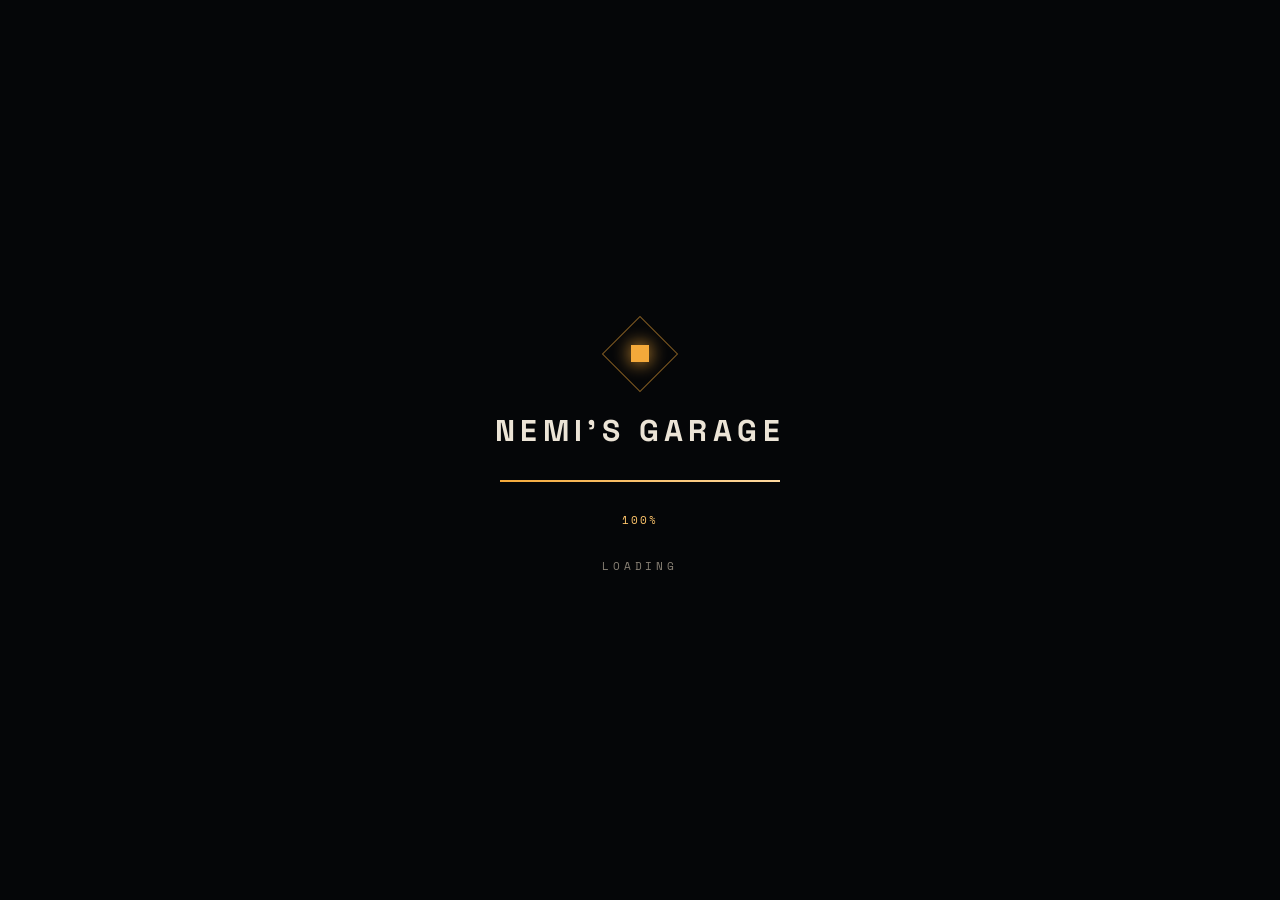
<file: index.html>
<!DOCTYPE html>
<html lang="en">
<head>
<meta charset="UTF-8" />
<meta name="viewport" content="width=device-width, initial-scale=1.0" />
<title>NEMI'S GARAGE</title>
<meta name="description" content="ARMORY HALL by Nehemiah Wilhelmus Junaidi: a cinematic portfolio where 15 projects, from RAG and causal agents to MLOps, computer vision and web apps, step out as units with their real stack and live links." />
<meta property="og:type" content="website" />
<meta property="og:title" content="ARMORY HALL · Nehemiah Wilhelmus Junaidi" />
<meta property="og:description" content="ARMORY HALL by Nehemiah Wilhelmus Junaidi: a cinematic portfolio where 15 projects, from RAG and causal agents to MLOps, computer vision and web apps, step out as units with their real stack and live links." />
<meta property="og:url" content="https://armory-rouge.vercel.app/" />
<meta property="og:image" content="https://armory-rouge.vercel.app/og.jpg" />
<meta name="twitter:card" content="summary_large_image" />
<meta name="theme-color" content="#0b0a09" />
<link rel="icon" href="favicon.svg" type="image/svg+xml" />
<link rel="preconnect" href="https://fonts.googleapis.com" />
<link rel="preconnect" href="https://fonts.gstatic.com" crossorigin />
<link rel="preconnect" href="https://api.fontshare.com" crossorigin />
<!-- Display: Neue Machina (mechanical/geometric) · Body: Space Grotesk · Mono: Space Mono -->
<link href="https://api.fontshare.com/v2/css?f[]=neue-machina@400,500,800&display=swap" rel="stylesheet" />
<link href="https://fonts.googleapis.com/css2?family=Space+Grotesk:wght@400;500;600;700&family=Space+Mono:wght@400;700&display=swap" rel="stylesheet" />
<link rel="stylesheet" href="armory.css?v=20" />
<!-- Engine is self-contained vanilla JS (manual scroll driver): no external deps. -->
</head>
<body class="is-loading">
  <h1 class="sr-only">ARMORY HALL: projects by Nehemiah Wilhelmus Junaidi</h1>

  <!-- ============ LOADER ============ -->
  <div id="loader">
    <div class="ld-mark"></div>
    <div class="ld-title">NEMI'S&nbsp;GARAGE</div>
    <div class="ld-bar"><i></i></div>
    <div class="ld-pct">000%</div>
    <div class="ld-status">SYSTEM BOOTING</div>
  </div>

  <!-- ============ TRANSITION / LOADING BEAT (Page 1 → Page 2, one-way) ============ -->
  <div class="transition" aria-hidden="true">
    <div class="tr-core">
      <div class="tr-ring"></div>
      <div class="tr-label">Deploying Units</div>
      <div class="tr-bar"><i></i></div>
    </div>
  </div>

  <!-- ============ SCROLL TRACK (drives the pinned stage) ============ -->
  <div class="scroll-track">
    <main class="stage" data-phase="1" data-screen-label="Main Hall">

      <!-- backgrounds -->
      <div class="layer layer-bg-dark"></div>
      <div class="layer layer-bg-bright"></div>
      <!-- PAGE-1 reveal: newgif JPG sequence (240 frames, dark→lit EMPTY hall) scrubbed onto canvas -->
      <canvas id="revealCanvas" class="layer"></canvas>
      <!-- PAGE-2 background: idle.mp4 loop (fades in over the held last frame after the beat) -->
      <video id="idle" class="layer" src="generated/idle.mp4" preload="auto" muted loop playsinline></video>
      <div class="layer layer-beam"></div>

      <!-- PHASE 1: particle figure -->
      <div id="userParticle">
        <div class="pf-glow"></div>
        <div class="pf-figure"></div>
        <div class="pf-particles"></div>
      </div>

      <!-- PHASE 1 hero: temporary hologram standee (placeholder until the particle
           portrait from /hover part lands); dissolves out as the hall powers on -->
      <div id="heroFigure" class="layer" aria-hidden="true">
        <img src="generated/hologram-removebg-preview.png" alt="" />
      </div>

      <!-- ARSENAL (phase 3) -->
      <div class="arsenal">
        <div class="arsenal-floor"></div>
        <!-- .robot[data-id] injected by armory.js -->
      </div>

      <!-- TITLE (layered, themed: replaces the corner logo + AI-looking HUD readout) -->
      <div class="hall-title">
        <span class="ht-main" data-text="NEMI'S GARAGE">NEMI'S GARAGE</span>
        <span class="ht-sub">Wilhelmus Industries</span>
      </div>

      <!-- POWER DOWN: return from Page 2 to the dark, un-lit hall -->
      <button class="home-btn" type="button" aria-label="Power down, return to the dark hall">
        <span class="hb-icon">⏻</span><span class="hb-label">Power Down</span>
      </button>

      <!-- COMMS: contact rail. Reveals with the lit hall, same as .home-btn.
           Without this the hall had no way to reach the person who built it. -->
      <nav class="comms" aria-label="Contact">
        <span class="comms-label">Comms</span>
        <a class="comms-link" href="mailto:nehewj@gmail.com">Email</a>
        <a class="comms-link" href="https://www.linkedin.com/in/nehemiahwj/" target="_blank" rel="noopener">LinkedIn</a>
        <a class="comms-link" href="https://github.com/ne-he" target="_blank" rel="noopener">GitHub</a>
        <a class="comms-link comms-alt" href="https://ice-nemi.vercel.app" target="_blank" rel="noopener">Iceberg ↗</a>
      </nav>

      <!-- atmosphere -->
      <div class="layer layer-scan"></div>
      <div class="layer layer-vignette"></div>
      <div class="layer layer-grain"></div>

      <!-- whole-hall dimmer: fades in only while the marquee title is hovered -->
      <div class="hall-dim" aria-hidden="true"></div>

      <!-- cinematic transition beat (scrub done → Page 2) -->
      <div class="flash" aria-hidden="true"></div>
      <div class="sys-online" aria-hidden="true"><span>SYSTEM ONLINE</span></div>

      <!-- PHASE 1 hint -->
      <div class="user-hint">
        <div class="uh-label">Scroll to Activate</div>
        <div class="uh-sub">POWER UP THE ARSENAL</div>
        <div class="uh-arrow"></div>
      </div>

      <!-- bottom unit registry -->
      <nav class="unit-nav">
        <div class="unit-nav-rail"><!-- .unit injected by armory.js --></div>
      </nav>

    </main>

    <!-- scroll progress dots -->
    <div class="progress"></div>
  </div>

  <!-- ============ DOSSIER PANEL ============ -->
  <div class="panel-scrim"></div>
  <div class="panel-host">
  <aside class="panel" aria-hidden="true">
    <div class="panel-accent"></div>
    <div class="panel-head">
      <button class="panel-back">◀ Return to Hall</button>
      <span class="panel-desig">MODEL DESIGNATION</span>
      <h2 class="panel-name">UNIT</h2>
      <div class="panel-status">● STATUS DEPLOYED</div>
    </div>
    <!-- video-demo: set project.demo to a YouTube URL: hover plays inline (muted) -->
    <div class="panel-demo">
      <div class="pd-poster"></div>
      <div class="pd-frame"></div>
      <div class="pd-cta"><span class="pd-play">▶</span><span class="pd-label">Watch Demo</span></div>
    </div>
    <div class="panel-body">
      <span class="panel-type">TYPE</span>
      <div>
        <div class="field-label">Briefing</div>
        <p class="panel-brief"></p>
      </div>
      <div>
        <div class="field-label">Loadout</div>
        <div class="chips"></div>
      </div>
      <div>
        <div class="field-label">Languages</div>
        <div class="stats"></div>
      </div>
      <div class="panel-links"></div>
    </div>
  </aside>
  </div>

  <!-- ============ RETICLE ============ -->
  <div class="reticle">
    <div class="r-ring"></div>
    <span class="r-corner tl"></span><span class="r-corner tr"></span>
    <span class="r-corner bl"></span><span class="r-corner br"></span>
  </div>

  <script src="armory.js?v=24"></script>
</body>
</html>
</file>
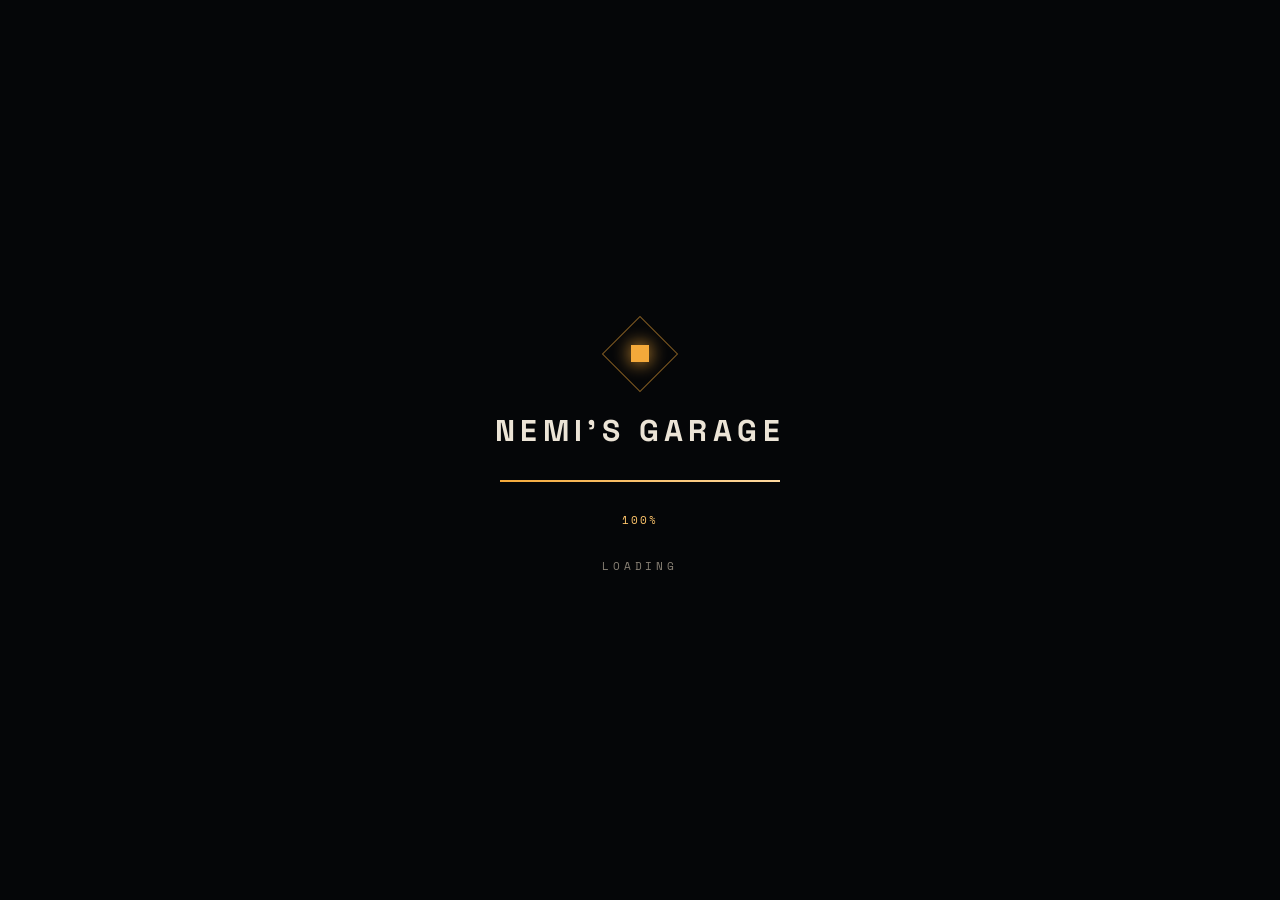
<file: Armory Hall.html>
<!DOCTYPE html>
<html lang="en">
<head>
<meta charset="UTF-8" />
<meta name="viewport" content="width=device-width, initial-scale=1.0" />
<title>NEMI'S GARAGE — Hall of Projects</title>
<link rel="preconnect" href="https://fonts.googleapis.com" />
<link rel="preconnect" href="https://fonts.gstatic.com" crossorigin />
<link rel="preconnect" href="https://api.fontshare.com" crossorigin />
<!-- Display: Neue Machina (mechanical/geometric) · Body: Space Grotesk · Mono: Space Mono -->
<link href="https://api.fontshare.com/v2/css?f[]=neue-machina@400,500,800&display=swap" rel="stylesheet" />
<link href="https://fonts.googleapis.com/css2?family=Space+Grotesk:wght@400;500;600;700&family=Space+Mono:wght@400;700&display=swap" rel="stylesheet" />
<link rel="stylesheet" href="armory.css?v=10" />
<!-- Engine is self-contained vanilla JS (manual scroll driver) — no external deps. -->
</head>
<body class="is-loading">

  <!-- ============ LOADER ============ -->
  <div id="loader">
    <div class="ld-mark"></div>
    <div class="ld-title">NEMI'S&nbsp;GARAGE</div>
    <div class="ld-bar"><i></i></div>
    <div class="ld-pct">000%</div>
    <div class="ld-status">SYSTEM BOOTING</div>
  </div>

  <!-- ============ TRANSITION / LOADING BEAT (Page 1 → Page 2, one-way) ============ -->
  <div class="transition" aria-hidden="true">
    <div class="tr-core">
      <div class="tr-ring"></div>
      <div class="tr-label">Deploying Units</div>
      <div class="tr-bar"><i></i></div>
    </div>
  </div>

  <!-- ============ SCROLL TRACK (drives the pinned stage) ============ -->
  <div class="scroll-track">
    <main class="stage" data-phase="1" data-screen-label="Main Hall">

      <!-- backgrounds -->
      <div class="layer layer-bg-dark"></div>
      <div class="layer layer-bg-bright"></div>
      <!-- PAGE-1 reveal: newgif JPG sequence (240 frames, dark→lit EMPTY hall) scrubbed onto canvas -->
      <canvas id="revealCanvas" class="layer"></canvas>
      <!-- PAGE-2 background: idle.mp4 loop (fades in over the held last frame after the beat) -->
      <video id="idle" class="layer" src="generated/idle.mp4" preload="auto" muted loop playsinline></video>
      <div class="layer layer-beam"></div>

      <!-- PHASE 1 — particle figure -->
      <div id="userParticle">
        <div class="pf-glow"></div>
        <div class="pf-figure"></div>
        <div class="pf-particles"></div>
      </div>

      <!-- PHASE 1 hero — temporary hologram standee (placeholder until the particle
           portrait from /hover part lands); dissolves out as the hall powers on -->
      <div id="heroFigure" class="layer" aria-hidden="true">
        <img src="generated/hologram-removebg-preview.png" alt="" />
      </div>

      <!-- ARSENAL (phase 3) -->
      <div class="arsenal">
        <div class="arsenal-floor"></div>
        <!-- .robot[data-id] injected by armory.js -->
      </div>

      <!-- TITLE (layered, themed — replaces the corner logo + AI-looking HUD readout) -->
      <div class="hall-title">
        <span class="ht-main" data-text="NEMI'S GARAGE">NEMI'S GARAGE</span>
        <span class="ht-sub">Wilhelmus Industries</span>
      </div>

      <!-- POWER DOWN — return from Page 2 to the dark, un-lit hall -->
      <button class="home-btn" type="button" aria-label="Power down — return to the dark hall">
        <span class="hb-icon">⏻</span><span class="hb-label">Power Down</span>
      </button>

      <!-- atmosphere -->
      <div class="layer layer-scan"></div>
      <div class="layer layer-vignette"></div>
      <div class="layer layer-grain"></div>

      <!-- whole-hall dimmer: fades in only while the marquee title is hovered -->
      <div class="hall-dim" aria-hidden="true"></div>

      <!-- cinematic transition beat (scrub done → Page 2) -->
      <div class="flash" aria-hidden="true"></div>
      <div class="sys-online" aria-hidden="true"><span>SYSTEM ONLINE</span></div>

      <!-- PHASE 1 hint -->
      <div class="user-hint">
        <div class="uh-label">Scroll to Activate</div>
        <div class="uh-sub">POWER UP THE ARSENAL</div>
        <div class="uh-arrow"></div>
      </div>

      <!-- bottom unit registry -->
      <nav class="unit-nav">
        <div class="unit-nav-rail"><!-- .unit injected by armory.js --></div>
      </nav>

    </main>

    <!-- scroll progress dots -->
    <div class="progress"></div>
  </div>

  <!-- ============ DOSSIER PANEL ============ -->
  <div class="panel-scrim"></div>
  <div class="panel-host">
  <aside class="panel" aria-hidden="true">
    <div class="panel-accent"></div>
    <div class="panel-head">
      <button class="panel-back">◀ Return to Hall</button>
      <span class="panel-desig">MODEL DESIGNATION</span>
      <h2 class="panel-name">UNIT</h2>
      <div class="panel-status">● STATUS — DEPLOYED</div>
    </div>
    <!-- video-demo banner — enable by setting project.demo to a video/page URL -->
    <button class="panel-demo" type="button">
      <span class="pd-play">▶</span>
      <span class="pd-label">Watch Demo</span>
    </button>
    <div class="panel-body">
      <span class="panel-type">TYPE</span>
      <div>
        <div class="field-label">Briefing</div>
        <p class="panel-brief"></p>
      </div>
      <div>
        <div class="field-label">Loadout</div>
        <div class="chips"></div>
      </div>
      <div>
        <div class="field-label">Languages</div>
        <div class="stats"></div>
      </div>
      <div class="panel-links"></div>
    </div>
  </aside>
  </div>

  <!-- ============ RETICLE ============ -->
  <div class="reticle">
    <div class="r-ring"></div>
    <span class="r-corner tl"></span><span class="r-corner tr"></span>
    <span class="r-corner bl"></span><span class="r-corner br"></span>
  </div>

  <script src="armory.js?v=10"></script>
</body>
</html>
</file>
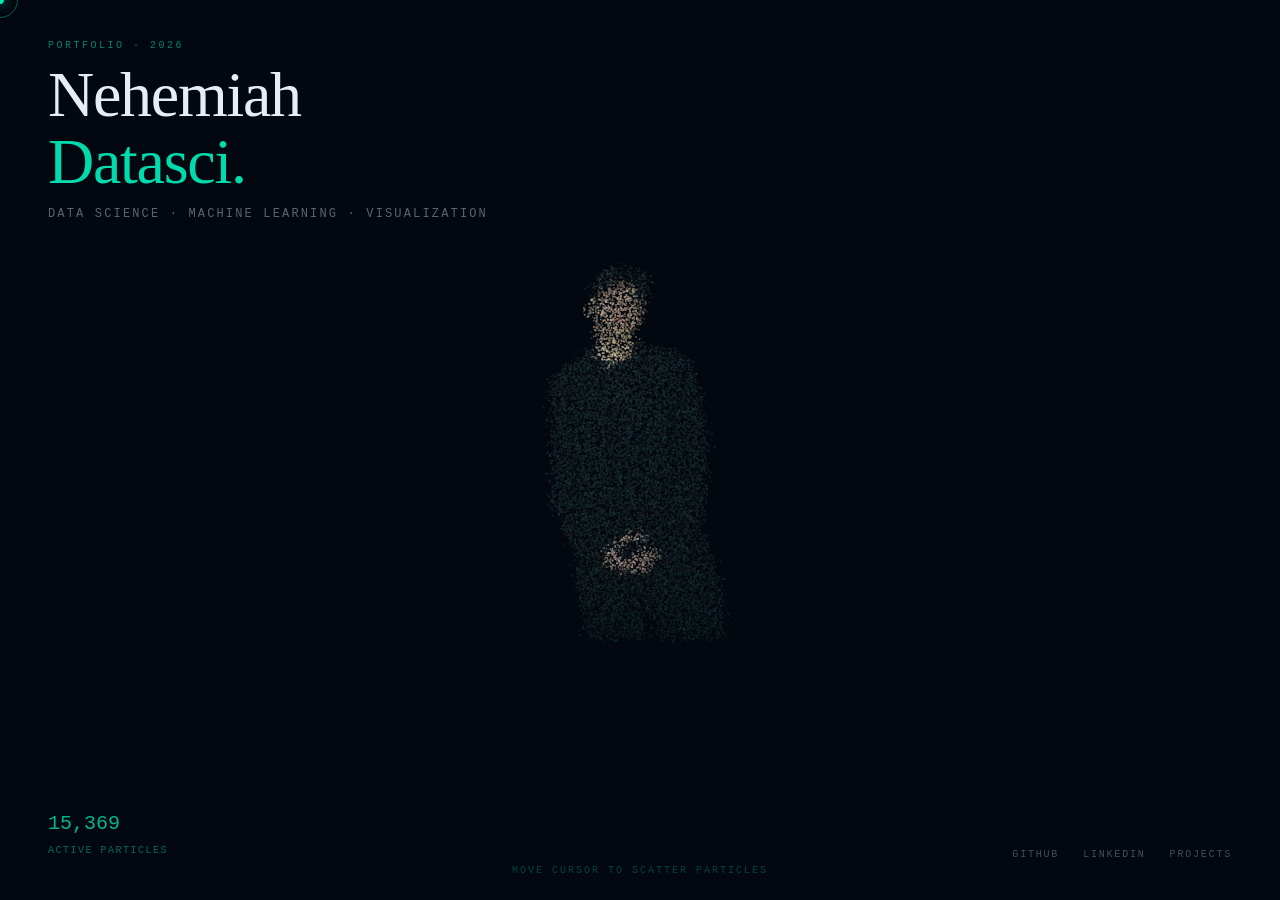
<file: reference/particle_portrait_nehemiah.html>
<!DOCTYPE html>
<html lang="en">
<head>
<meta charset="UTF-8">
<meta name="viewport" content="width=device-width, initial-scale=1.0">
<title>Nehemiah · Particle Portfolio</title>
<style>
  * { margin: 0; padding: 0; box-sizing: border-box; }
  body {
    background: #040810;
    color: #e8edf5;
    font-family: 'Courier New', monospace;
    overflow: hidden;
    height: 100vh;
    width: 100vw;
    cursor: none;
  }
  #canvas-container {
    position: fixed;
    inset: 0;
    display: flex;
    align-items: center;
    justify-content: center;
  }
  canvas { display: block; }
  #cursor {
    position: fixed;
    pointer-events: none;
    z-index: 100;
    width: 8px; height: 8px;
    border-radius: 50%;
    background: rgba(0,255,200,0.9);
    transform: translate(-50%, -50%);
    transition: transform 0.05s;
    box-shadow: 0 0 12px rgba(0,255,200,0.6), 0 0 24px rgba(0,255,200,0.2);
  }
  #cursor-ring {
    position: fixed;
    pointer-events: none;
    z-index: 99;
    width: 36px; height: 36px;
    border-radius: 50%;
    border: 1px solid rgba(0,255,200,0.35);
    transform: translate(-50%, -50%);
    transition: transform 0.12s ease-out, width 0.2s, height 0.2s;
  }
  #ui-overlay {
    position: fixed;
    inset: 0;
    pointer-events: none;
    z-index: 10;
    display: flex;
    flex-direction: column;
    justify-content: space-between;
    padding: 40px 48px;
  }
  .tag {
    font-size: 10px;
    letter-spacing: 0.25em;
    color: rgba(0,255,200,0.5);
    text-transform: uppercase;
  }
  .name-block h1 {
    font-family: 'Georgia', serif;
    font-size: clamp(36px, 5vw, 64px);
    font-weight: 400;
    line-height: 1.05;
    letter-spacing: -0.02em;
    color: #e8edf5;
    margin-top: 10px;
  }
  .name-block h1 span {
    color: rgba(0,255,200,0.85);
  }
  .name-block p {
    font-size: 12px;
    letter-spacing: 0.18em;
    color: rgba(232,237,245,0.4);
    margin-top: 12px;
    text-transform: uppercase;
  }
  .bottom-row {
    display: flex;
    justify-content: space-between;
    align-items: flex-end;
  }
  .stat {
    font-size: 10px;
    letter-spacing: 0.15em;
    color: rgba(0,255,200,0.4);
    line-height: 1.8;
  }
  .stat strong {
    display: block;
    font-size: 20px;
    color: rgba(0,255,200,0.7);
    font-weight: 400;
    letter-spacing: 0;
  }
  .links {
    display: flex;
    gap: 24px;
    font-size: 10px;
    letter-spacing: 0.18em;
    color: rgba(232,237,245,0.3);
    text-transform: uppercase;
  }
  .links a {
    color: inherit;
    text-decoration: none;
    transition: color 0.2s;
    pointer-events: all;
  }
  .links a:hover { color: rgba(0,255,200,0.8); }
  #hint {
    font-size: 10px;
    letter-spacing: 0.2em;
    color: rgba(0,255,200,0.25);
    text-transform: uppercase;
    text-align: center;
    position: fixed;
    bottom: 24px;
    width: 100%;
    animation: pulse 3s ease-in-out infinite;
  }
  @keyframes pulse {
    0%,100% { opacity: 0.4; }
    50% { opacity: 1; }
  }
  #loading {
    position: fixed;
    inset: 0;
    background: #040810;
    display: flex;
    align-items: center;
    justify-content: center;
    flex-direction: column;
    gap: 16px;
    z-index: 999;
    transition: opacity 0.8s;
  }
  #loading .l-text {
    font-size: 10px;
    letter-spacing: 0.3em;
    color: rgba(0,255,200,0.6);
    text-transform: uppercase;
  }
  #loading .bar {
    width: 160px;
    height: 1px;
    background: rgba(0,255,200,0.15);
    position: relative;
    overflow: hidden;
  }
  #loading .bar::after {
    content: '';
    position: absolute;
    top: 0; left: -100%;
    width: 100%; height: 100%;
    background: rgba(0,255,200,0.7);
    animation: load 1.2s ease-in-out forwards;
  }
  @keyframes load { to { left: 100%; } }
</style>
</head>
<body>

<div id="loading">
  <div class="l-text">Initializing particles</div>
  <div class="bar"></div>
</div>

<div id="cursor"></div>
<div id="cursor-ring"></div>

<div id="canvas-container">
  <canvas id="c"></canvas>
</div>

<div id="ui-overlay">
  <div class="name-block">
    <div class="tag">Portfolio · 2026</div>
    <h1>Nehemiah<br><span>Datasci.</span></h1>
    <p>Data Science · Machine Learning · Visualization</p>
  </div>
  <div class="bottom-row">
    <div class="stat">
      <strong id="p-count">0</strong>
      ACTIVE PARTICLES
    </div>
    <div class="links">
      <a href="#">GitHub</a>
      <a href="#">LinkedIn</a>
      <a href="#">Projects</a>
    </div>
  </div>
</div>

<div id="hint">Move cursor to scatter particles</div>

<script>
(function() {
  const IMG_SRC = '[data-uri]';

  const canvas = document.getElementById('c');
  const ctx = canvas.getContext('2d');
  const loadEl = document.getElementById('loading');
  const pCountEl = document.getElementById('p-count');
  const cursorEl = document.getElementById('cursor');
  const cursorRingEl = document.getElementById('cursor-ring');

  let W, H, dpr;
  let mouse = { x: -9999, y: -9999 };
  let particles = [];
  let raf;
  let hintShown = true;

  function resize() {
    dpr = window.devicePixelRatio || 1;
    W = window.innerWidth;
    H = window.innerHeight;
    canvas.width = W * dpr;
    canvas.height = H * dpr;
    canvas.style.width = W + 'px';
    canvas.style.height = H + 'px';
    ctx.scale(dpr, dpr);
  }

  window.addEventListener('resize', resize);
  resize();

  // Mouse tracking
  window.addEventListener('mousemove', e => {
    mouse.x = e.clientX;
    mouse.y = e.clientY;
    cursorEl.style.left = e.clientX + 'px';
    cursorEl.style.top = e.clientY + 'px';
    cursorRingEl.style.left = e.clientX + 'px';
    cursorRingEl.style.top = e.clientY + 'px';
    if (hintShown) {
      document.getElementById('hint').style.opacity = '0';
      hintShown = false;
    }
  });

  window.addEventListener('mouseleave', () => { mouse.x = -9999; mouse.y = -9999; });

  // Touch support
  window.addEventListener('touchmove', e => {
    e.preventDefault();
    const t = e.touches[0];
    mouse.x = t.clientX;
    mouse.y = t.clientY;
  }, { passive: false });

  window.addEventListener('touchend', () => { mouse.x = -9999; mouse.y = -9999; });

  // Particle class with spring physics
  class Particle {
    constructor(ox, oy, r, g, b, a) {
      this.ox = ox; // original x
      this.oy = oy; // original y
      this.x = Math.random() * W;
      this.y = Math.random() * H;
      this.vx = 0;
      this.vy = 0;
      this.r = r; this.g = g; this.b = b; this.a = a;
      this.size = 1.2 + Math.random() * 0.8;
      // spring constants
      this.stiffness = 0.055 + Math.random() * 0.03;
      this.damping = 0.82 + Math.random() * 0.04;
      this.repulseRadius = 90 + Math.random() * 40;
      this.repulseStrength = 6 + Math.random() * 4;
      this.alpha = 0;
      this.targetAlpha = (a / 255) * 0.85;
    }

    update(mx, my) {
      // Spring toward origin
      const fx = (this.ox - this.x) * this.stiffness;
      const fy = (this.oy - this.y) * this.stiffness;

      this.vx += fx;
      this.vy += fy;

      // Mouse repulsion
      const dx = this.x - mx;
      const dy = this.y - my;
      const dist = Math.sqrt(dx * dx + dy * dy);
      if (dist < this.repulseRadius) {
        const force = (1 - dist / this.repulseRadius);
        const angle = Math.atan2(dy, dx);
        this.vx += Math.cos(angle) * force * this.repulseStrength;
        this.vy += Math.sin(angle) * force * this.repulseStrength;
      }

      // Damping
      this.vx *= this.damping;
      this.vy *= this.damping;

      this.x += this.vx;
      this.y += this.vy;

      // Fade in
      if (this.alpha < this.targetAlpha) {
        this.alpha = Math.min(this.alpha + 0.012, this.targetAlpha);
      }
    }

    draw() {
      // Color: mix original with cyan tint based on velocity
      const speed = Math.sqrt(this.vx * this.vx + this.vy * this.vy);
      const tint = Math.min(speed / 8, 1);

      const nr = Math.round(this.r + (0 - this.r) * tint * 0.6);
      const ng = Math.round(this.g + (255 - this.g) * tint * 0.5);
      const nb = Math.round(this.b + (200 - this.b) * tint * 0.7);

      ctx.fillStyle = `rgba(${nr},${ng},${nb},${this.alpha})`;
      ctx.fillRect(this.x - this.size / 2, this.y - this.size / 2, this.size, this.size);
    }
  }

  function extractAndBuild(img) {
    const SAMPLE = 3; // take 1 in every SAMPLE pixels (lower = more particles)
    const MAX = 18000;

    // Draw image to offscreen canvas
    const oc = document.createElement('canvas');
    const scale = Math.min(1, Math.min((W * 0.38) / img.width, (H * 0.82) / img.height));
    oc.width = Math.round(img.width * scale);
    oc.height = Math.round(img.height * scale);
    const octx = oc.getContext('2d');
    octx.drawImage(img, 0, 0, oc.width, oc.height);

    const data = octx.getImageData(0, 0, oc.width, oc.height).data;

    // Center the particle field on screen
    const offX = (W - oc.width) / 2;
    const offY = (H - oc.height) / 2;

    particles = [];
    let count = 0;

    for (let i = 0; i < data.length; i += 4 * SAMPLE) {
      if (count >= MAX) break;
      const a = data[i + 3];
      if (a < 60) continue;
      const idx = i / 4;
      const px = (idx % oc.width) + offX;
      const py = Math.floor(idx / oc.width) + offY;
      particles.push(new Particle(px, py, data[i], data[i+1], data[i+2], a));
      count++;
    }

    pCountEl.textContent = particles.length.toLocaleString();

    // Hide loading
    loadEl.style.opacity = '0';
    setTimeout(() => loadEl.style.display = 'none', 800);
    startLoop();
  }

  function startLoop() {
    function frame() {
      ctx.clearRect(0, 0, W, H);
      // Very faint trail for smoother look
      ctx.fillStyle = 'rgba(4,8,16,0.18)';
      ctx.fillRect(0, 0, W, H);

      for (let i = 0; i < particles.length; i++) {
        particles[i].update(mouse.x, mouse.y);
        particles[i].draw();
      }

      raf = requestAnimationFrame(frame);
    }
    frame();
  }

  // Load image
  const img = new Image();
  img.onload = () => extractAndBuild(img);
  img.onerror = () => {
    loadEl.innerHTML = '<div class="l-text" style="color:rgba(255,80,80,0.7)">Image load failed</div>';
  };
  img.src = IMG_SRC;

})();
</script>

</body>
</html>
</file>
<file: armory.css>
/* ============================================================
   ARMORY HALL: visual skeleton
   Phase states driven by .stage[data-phase="1|2|3"]
   ============================================================ */
:root{
  --bg:#080a0d;
  --bg-2:#050608;
  --panel-bg:#0c0f13;
  --spot:#f6efe1;
  --amber:#f4a93a;
  --amber-soft:#ffc56b;
  --warm:#ffd9a0;
  --text:#ece4d6;
  --muted:#8a8276;
  --muted-2:#5c564d;
  --line:rgba(244,169,58,.20);
  --line-soft:rgba(236,228,214,.10);
  --ease:cubic-bezier(.2,.7,.2,1);
  --fr-display:"Neue Machina","Space Grotesk",sans-serif;
  --fr-body:"Space Grotesk",sans-serif;
  --fr-mono:"Space Mono",monospace;
}
*{margin:0;padding:0;box-sizing:border-box}
html{scroll-behavior:auto}
html{overflow-x:clip}
body{
  background:var(--bg-2);
  color:var(--text);
  font-family:var(--fr-body);
  -webkit-font-smoothing:antialiased;
  text-rendering:optimizeLegibility;
}
body.is-loading{overflow:hidden;height:100vh}
@media (hover:hover) and (pointer:fine){
  body.has-reticle{cursor:none}
  body.has-reticle a,body.has-reticle button{cursor:none}
}
img{display:block;max-width:100%}
::selection{background:rgba(244,169,58,.3);color:#fff}

/* ============================================================
   SCROLL TRACK + PINNED STAGE
   ============================================================ */
/* GSAP ScrollTrigger pins .stage; height auto lets the pin spacer create the scroll room.
   (Manual no-GSAP fallback re-adds sticky + an explicit track height from armory.js.) */
.scroll-track{height:auto;position:relative}
.stage{
  position:relative;top:0;left:0;
  width:100%;height:100vh;height:100svh;
  overflow:hidden;background:var(--bg-2);
}
.layer{position:absolute;inset:0;pointer-events:none}

/* ---- ONE-WAY FLOW: Page-1 scrub state vs locked Page-2 state ---- */
body.is-scrubbing .scroll-track{height:340vh}        /* scroll room for the frame scrub */
body.is-scrubbing .stage{position:sticky;top:0}
body.is-locked{overflow:hidden;height:100vh}          /* Page 2: scroll is dead, no scroll-back */
body.is-locked .scroll-track{height:100vh}
body.is-locked .stage{position:fixed;inset:0;height:100vh;height:100svh}
body.is-locked .progress,body.is-transition .progress{opacity:0}

/* ---- TRANSITION / LOADING BEAT between Page 1 and Page 2 (both directions) ---- */
.transition{position:fixed;inset:0;z-index:90;background:var(--bg-2);
  display:grid;place-items:center;opacity:0;visibility:hidden;
  transition:opacity .42s var(--ease),visibility .42s}
body.is-transition .transition{opacity:1;visibility:visible}
.tr-core{display:flex;flex-direction:column;align-items:center;gap:22px}
.tr-ring{width:46px;height:46px;border:1.5px solid var(--line);border-top-color:var(--amber);
  border-radius:50%;animation:spin .9s linear infinite}
.tr-label{font-family:var(--fr-mono);font-size:11px;letter-spacing:.4em;color:var(--warm);
  text-transform:uppercase;padding-left:.4em}
.tr-bar{width:200px;height:2px;background:rgba(255,255,255,.08);overflow:hidden;position:relative}
.tr-bar i{position:absolute;top:0;left:0;height:100%;width:40%;
  background:linear-gradient(90deg,transparent,var(--amber),transparent);
  animation:trsweep 1.05s var(--ease) infinite}
@keyframes trsweep{0%{transform:translateX(-130%)}100%{transform:translateX(360%)}}

/* ---- POWER-DOWN button (Page 2 only) → returns to the dark hall ---- */
.home-btn{position:absolute;top:22px;right:24px;z-index:15;
  display:inline-flex;align-items:center;gap:9px;
  background:rgba(8,10,13,.5);border:1px solid var(--line);color:var(--warm);
  font-family:var(--fr-mono);font-size:10px;letter-spacing:.28em;text-transform:uppercase;
  padding:9px 14px;cursor:pointer;opacity:0;pointer-events:none;
  -webkit-backdrop-filter:blur(6px);backdrop-filter:blur(6px);
  transition:opacity .55s var(--ease) .35s,background .3s,border-color .3s,color .3s}
.stage.is-arsenal .home-btn{opacity:1;pointer-events:auto}
.home-btn:hover{background:rgba(244,169,58,.12);border-color:var(--amber);color:#fff}
.hb-icon{font-size:13px;line-height:1}

/* ---- COMMS rail (Page 2 only) → mirrors .home-btn, opposite corner ---- */
.comms{position:absolute;top:22px;left:24px;z-index:15;
  display:inline-flex;align-items:center;gap:10px;
  background:rgba(8,10,13,.5);border:1px solid var(--line);
  font-family:var(--fr-mono);font-size:10px;letter-spacing:.28em;text-transform:uppercase;
  padding:9px 14px;opacity:0;pointer-events:none;
  -webkit-backdrop-filter:blur(6px);backdrop-filter:blur(6px);
  transition:opacity .55s var(--ease) .35s}
.stage.is-arsenal .comms{opacity:1;pointer-events:auto}
.comms-label{color:var(--muted-2)}
.comms-label::after{content:"";display:inline-block;width:1px;height:9px;margin-left:10px;
  background:var(--line);vertical-align:-1px}
.comms-link{color:var(--warm);text-decoration:none;transition:color .25s,text-shadow .25s}
.comms-link:hover{color:#fff;text-shadow:0 0 10px var(--amber)}
.comms-alt{color:var(--muted)}
@media (max-width:760px){
  .comms{top:16px;left:16px;gap:8px;padding:8px 10px;font-size:9px;letter-spacing:.18em}
  .comms-label{display:none}
}
body.is-calibrate .comms{display:none}

/* ---- CALIBRATE: freeze hover transforms/transitions so drag tracking is exact ---- */
body.is-calibrate .robot{transition:none}
body.is-calibrate .arsenal:hover .robot{filter:none}
body.is-calibrate .arsenal .robot:hover{transform:translateX(-50%);filter:none}
body.is-calibrate .home-btn{display:none}

/* ---- PAGE-1 scrub canvas (newgif) + PAGE-2 idle loop ---- */
#revealCanvas{z-index:1;width:100%;height:100%;display:block}
#idle{z-index:2;width:100%;height:100%;object-fit:cover;display:block;background:#05070a;
  opacity:0;transition:opacity .9s var(--ease)}          /* Page-2 bg over the held last frame */
/* only reveal the idle loop once it actually decodes: else the lit empty-hall last
   frame on the canvas stays visible (no blank-dark video cover, e.g. on Safari/headless) */
body.idle-ok .stage.is-arsenal #idle{opacity:1}
/* once the reveal source is live, drop the gradient stand-ins */
body.frames-ready .layer-bg-dark,
body.frames-ready .layer-bg-bright{opacity:0 !important}

/* ---- backgrounds ---- */
.layer-bg-dark,.layer-bg-bright{
  background-size:cover;background-position:center;
  transition:opacity 1s var(--ease),transform 1.6s var(--ease),filter 1s var(--ease);
  transform:scale(1.06);
}
.layer-bg-dark{
  z-index:1;opacity:1;
  background:
    radial-gradient(60% 42% at 50% 60%, rgba(244,169,58,.05), transparent 70%),
    radial-gradient(120% 90% at 50% 8%, #11151b 0%, #080a0d 46%, #04050700 100%),
    linear-gradient(180deg,#070a0e,#04050700);
  background-color:#05070a;
}
/* faint alcove silhouettes baked into the dark bg */
.layer-bg-dark::before{
  content:"";position:absolute;inset:0;opacity:.5;
  background:
    repeating-linear-gradient(90deg,
      transparent 0 7.5%,
      rgba(0,0,0,.55) 7.5% 9%,
      rgba(20,24,30,.6) 9% 11%,
      rgba(0,0,0,.55) 11% 12.5%,
      transparent 12.5% 20%);
  -webkit-mask:linear-gradient(180deg,transparent,#000 26%,#000 78%,transparent);
  mask:linear-gradient(180deg,transparent,#000 26%,#000 78%,transparent);
}
/* floor */
.layer-bg-dark::after{
  content:"";position:absolute;left:0;right:0;bottom:0;height:34%;
  background:linear-gradient(180deg,transparent,rgba(0,0,0,.6));
  box-shadow:inset 0 1px 0 rgba(244,169,58,.06);
}
.layer-bg-bright{
  z-index:2;opacity:0;
  background:
    radial-gradient(50% 40% at 50% 56%, rgba(255,201,107,.16), transparent 72%),
    radial-gradient(120% 90% at 50% 4%, #1a1c1f 0%, #0c0e12 50%, #06070900 100%),
    linear-gradient(180deg,#0e1115,#05060800);
  background-color:#0a0c10;
}
.stage[data-phase="2"] .layer-bg-dark{opacity:.55;transform:scale(1.12)}
.stage[data-phase="2"] .layer-bg-bright{opacity:.7;transform:scale(1.1)}
.stage[data-phase="3"] .layer-bg-dark{opacity:0}
.stage[data-phase="3"] .layer-bg-bright{opacity:1;transform:scale(1.12)}

/* volumetric center beam */
.layer-beam{
  z-index:3;opacity:.0;transition:opacity 1s var(--ease);
  background:
    radial-gradient(40% 60% at 50% 40%, rgba(255,217,160,.10), transparent 70%),
    conic-gradient(from 180deg at 50% -6%, transparent 46%, rgba(255,217,160,.10) 50%, transparent 54%);
  -webkit-mask:linear-gradient(180deg,#000,transparent 86%);
  mask:linear-gradient(180deg,#000,transparent 86%);
}
.stage[data-phase="2"] .layer-beam{opacity:.6}
.stage[data-phase="3"] .layer-beam{opacity:1}

/* ============================================================
   PHASE 1: particle figure + hint
   ============================================================ */
/* particle figure retired: the scrub video carries the Page-1 visuals now */
#userParticle{display:none}
#userParticle.legacy{
  position:absolute;left:50%;top:52%;transform:translate(-50%,-50%);
  width:min(24vh,210px);height:min(41vh,360px);z-index:6;
  transition:opacity .6s var(--ease),transform 1s var(--ease),filter .8s var(--ease);
}
/* stays glowing through the awakening (phase 2); only leaves when JS dissolves it ~60-65% */
.stage[data-phase="2"] #userParticle{opacity:1}
.stage[data-phase="3"] #userParticle{opacity:0;pointer-events:none}
#userParticle.gone{opacity:0;transform:translate(-50%,-60%) scale(1.18);filter:blur(10px);pointer-events:none}
.pf-glow{
  position:absolute;left:50%;top:54%;transform:translate(-50%,-50%);
  width:150%;height:74%;border-radius:50%;
  background:radial-gradient(ellipse at center, rgba(255,201,107,.45), rgba(244,169,58,.10) 46%, transparent 72%);
  filter:blur(10px);animation:breathe 4.8s var(--ease) infinite;
}
/* the literal gold mech silhouette is removed: Phase 1 keeps only a soft glowing
   "presence" + rising sparks as a placeholder for the real Nehemiah particle-face. */
.pf-figure{display:none}
.pf-particles{position:absolute;inset:0;overflow:visible}
.pf-spark{position:absolute;bottom:30%;width:2px;height:2px;border-radius:50%;
  background:var(--warm);box-shadow:0 0 6px var(--amber-soft);opacity:0;
  animation:rise 5.5s linear infinite}
@keyframes breathe{0%,100%{opacity:.85;transform:translate(-50%,-50%) scale(1)}50%{opacity:1;transform:translate(-50%,-50%) scale(1.035)}}
@keyframes rise{0%{opacity:0;transform:translateY(10px)}12%{opacity:.9}100%{opacity:0;transform:translateY(-130px)}}
/* dissolve burst sparks (injected by armory.js at ~60-65% scroll) */
@keyframes burst{0%{opacity:1;transform:translate(-50%,-50%) scale(1)}
  100%{opacity:0;transform:translate(calc(-50% + var(--dx)),calc(-50% + var(--dy))) scale(.3)}}

.user-hint{
  position:absolute;left:50%;bottom:7.5%;transform:translateX(-50%);
  z-index:9;text-align:center;transition:opacity .5s var(--ease);
}
.stage.is-arsenal .user-hint{opacity:0}
.uh-label{font-family:var(--fr-mono);font-size:clamp(14px,1.55vw,18px);letter-spacing:.32em;
  color:var(--warm);text-transform:uppercase;padding-left:.32em;
  text-shadow:0 0 18px rgba(255,180,84,.45)}
.uh-sub{font-family:var(--fr-mono);font-size:clamp(10.5px,1.05vw,13px);letter-spacing:.26em;
  color:var(--amber-soft);margin-top:11px;padding-left:.26em}
.uh-arrow{width:1px;height:40px;margin:18px auto 0;position:relative;overflow:hidden;
  background:linear-gradient(var(--amber),transparent)}
.uh-arrow::after{content:"";position:absolute;top:0;left:50%;margin-left:-3px;width:5px;height:5px;
  border-right:1px solid var(--amber);border-bottom:1px solid var(--amber);
  transform:rotate(45deg);animation:arr 1.9s var(--ease) infinite}
@keyframes arr{0%{top:-6px;opacity:0}40%{opacity:1}100%{top:34px;opacity:0}}

/* ============================================================
   PAGE-1 HERO HOLOGRAM: temporary standee placeholder (until the
   particle portrait from /hover part lands). Stands on the floor,
   dissolves out as the hall powers on.
   ============================================================ */
#heroFigure{
  /* ---- TWEAK THESE to size / position the hologram ---- */
  --holo-h:44vh;        /* size: smaller = reads further back */
  --holo-bottom:20vh;   /* height off the floor: raised to clear the scroll hint */
  --holo-x:0px;         /* nudge left(-) / right(+) */
  z-index:6;display:flex;align-items:flex-end;justify-content:center;
  padding-bottom:var(--holo-bottom);pointer-events:none;
  transition:opacity .7s var(--ease),transform 1.1s var(--ease),filter .8s var(--ease)}
#heroFigure img{height:var(--holo-h);width:auto;object-fit:contain;
  transform:translateX(var(--holo-x));
  filter:drop-shadow(0 0 40px rgba(255,180,84,.25)) drop-shadow(0 18px 30px rgba(0,0,0,.55))}
.stage[data-phase="2"] #heroFigure{opacity:.85}
.stage[data-phase="3"] #heroFigure,
.stage.is-arsenal #heroFigure{opacity:0;transform:translateY(-4%) scale(1.05);filter:blur(8px)}
body.is-locked #heroFigure{display:none}
@media (prefers-reduced-motion: reduce){ #heroFigure{transition:none} }

/* ============================================================
   ARSENAL: robots on an arc
   ============================================================ */
/* arsenal stays fully hidden through the scrub; only the cinematic beat reveals it */
.arsenal{position:absolute;inset:0;z-index:5;opacity:0;pointer-events:none;transition:opacity .6s var(--ease)}
.stage.is-arsenal .arsenal{opacity:1;pointer-events:auto}
.arsenal-floor{position:absolute;left:0;right:0;bottom:0;height:30%;z-index:1;
  background:radial-gradient(70% 120% at 50% 0%, rgba(255,201,107,.06), transparent 60%)}

.robot{
  position:absolute;left:var(--x);bottom:var(--y);
  width:var(--w);transform:translateX(-50%);
  opacity:0;                                      /* staggered fade-in on arsenal reveal */
  transition:opacity .55s var(--ease),filter .45s var(--ease),transform .45s var(--ease);
  z-index:var(--z,5);cursor:pointer;
  --glow:var(--amber);
}
.robot.on{opacity:1}
.robot-figure{position:relative;width:100%;aspect-ratio:140/240;
  filter:drop-shadow(0 18px 26px rgba(0,0,0,.6))}
.robot-body{position:absolute;inset:0;
  -webkit-mask:var(--mech) center/contain no-repeat;
  mask:var(--mech) center/contain no-repeat;
  background:
    linear-gradient(180deg,#23262b 0%,#15171b 40%,#0c0d10 100%);
  box-shadow:inset 0 0 22px rgba(0,0,0,.7);}
/* warm rim from the spotlight */
.robot-body::after{content:"";position:absolute;inset:0;
  -webkit-mask:var(--mech) center/contain no-repeat;mask:var(--mech) center/contain no-repeat;
  background:linear-gradient(115deg,transparent 42%,rgba(255,201,107,.28) 60%,transparent 70%);
  mix-blend-mode:screen;opacity:.7}
/* glowing eyes + chest core */
.robot-core{position:absolute;left:50%;top:31%;transform:translateX(-50%);
  width:13%;height:4.5%;border-radius:50%;background:var(--glow);
  box-shadow:0 0 14px 3px var(--glow);opacity:.9;
  animation:pulse 3.4s var(--ease) infinite}
.robot-eyes{position:absolute;left:50%;top:14.5%;transform:translateX(-50%);
  width:17%;height:2.4%;display:flex;justify-content:space-between}
.robot-eyes i{display:block;width:32%;height:100%;border-radius:2px;background:var(--warm);
  box-shadow:0 0 10px 2px var(--glow)}
@keyframes pulse{0%,100%{opacity:.75}50%{opacity:1}}
/* contact shadow */
.robot-shadow{position:absolute;left:50%;bottom:-3%;transform:translateX(-50%);
  width:78%;height:6%;border-radius:50%;
  background:radial-gradient(ellipse at center, rgba(0,0,0,.7), transparent 70%);
  filter:blur(3px);z-index:-1}

/* spotlight pool */
.robot::before{content:"";position:absolute;left:50%;bottom:-4%;transform:translateX(-50%);
  width:120%;height:24%;border-radius:50%;z-index:-2;
  background:radial-gradient(ellipse at center, rgba(255,201,107,.16), transparent 68%);
  opacity:.5;transition:opacity .45s var(--ease)}

/* ---- real robot render (generated/units/robot-<id>.webp, transparent cut) ----
   Already alpha-cut, so no mask needed: just drop the silhouette mask, sit it on the
   floor, and add a grounding shadow + warm glow. The neon seams carry the "light source". */
.robot.has-img .robot-figure{aspect-ratio:108/192;filter:none}   /* portrait box ≈ robot PNG */
.robot.has-img .robot-body{
  -webkit-mask:none;mask:none;
  background-size:contain !important;background-repeat:no-repeat !important;background-position:bottom center !important;
  box-shadow:none;
  /* NO offset drop-shadow: that made them look airborne. Just a soft bloom in the unit's own glow colour. */
  filter:drop-shadow(0 0 20px color-mix(in srgb, var(--glow) 14%, transparent));
  transition:filter .45s var(--ease);
}
.robot.has-img .robot-body::after{display:none}
.robot.has-img .robot-eyes,
.robot.has-img .robot-core{display:none}        /* PNG carries its own core/eye glow */
.robot.has-img .robot-shadow{display:none}      /* no detached feet shadow */
.robot.has-img:hover .robot-body{
  filter:drop-shadow(0 0 38px var(--glow)) brightness(1.12);
}
.robot.has-img.is-locked .robot-body{filter:grayscale(.7) brightness(.42)}

/* hover: spotlight this unit, dim the rest */
.arsenal:hover .robot{filter:saturate(.55) brightness(.7)}
.arsenal .robot:hover{filter:none;transform:translateX(-50%) translateY(-2%) scale(1.06);z-index:30}
.robot:hover::before{opacity:1}
.robot:hover .robot-body{background:linear-gradient(180deg,#2c2f35,#181a1e 50%,#0d0e11)}
.robot:hover .robot-core,.robot:hover .robot-eyes i{box-shadow:0 0 22px 5px var(--glow)}

/* locked / coming soon */
.robot.is-locked{filter:grayscale(.7) brightness(.45)}
.robot.is-locked .robot-core,.robot.is-locked .robot-eyes i{background:#6a6358;box-shadow:none}
.robot.is-locked .robot-lock{position:absolute;left:50%;top:30%;transform:translate(-50%,-50%);
  font-family:var(--fr-mono);font-size:9px;letter-spacing:.2em;color:var(--muted);
  border:1px solid var(--line-soft);padding:3px 6px;background:rgba(0,0,0,.5)}

/* tooltip */
.robot-tooltip{position:absolute;left:50%;top:-12%;transform:translate(-50%,8px);
  white-space:nowrap;text-align:center;opacity:0;pointer-events:none;
  transition:opacity .3s var(--ease),transform .3s var(--ease)}
.robot:hover .robot-tooltip{opacity:1;transform:translate(-50%,0)}
.robot-tooltip b{display:block;font-family:var(--fr-display);font-weight:700;font-size:clamp(14px,1.3vw,20px);
  letter-spacing:.04em;color:var(--text)}
.robot-tooltip span{font-family:var(--fr-mono);font-size:9.5px;letter-spacing:.28em;
  color:var(--amber-soft);text-transform:uppercase}
.robot-tooltip i{display:block;width:1px;height:14px;margin:6px auto 0;background:var(--line)}

/* ============================================================
   ROSTER STEP-NAV (V4)
   3-slot layout: prev (dim left) · center (lit) · next (dim right)
   Scoped to body:not(.is-calibrate) so calibrate arc mode is unaffected.
   ============================================================ */

/* Idle video: blurred ambience in Page 2 */
body.is-locked #idle { filter:blur(8px) brightness(0.45); }

/* Hide the old unit-nav in roster mode: ticks + label replace it */
.stage.is-arsenal .unit-nav { opacity:0 !important; pointer-events:none; }

/* NOTE: the old arc hover rules (.arsenal:hover .robot{filter…}) are left intact
   but always LOSE to the role selectors below on specificity, so previews keep
   their powered-off look even while the cursor is anywhere in the hall. (An earlier
   filter:none "neutralizer" here was the bug that lit the previews up on any hover.) */

/* All robots: hidden by default (feet on a SHARED floor line so every slot lines
   up), override arc --x/--y/--w positioning. Only width changes per role so the
   bigger center grows UPWARD from the same floor. */
body:not(.is-calibrate) .stage.is-arsenal .robot {
  left:50%;
  bottom:8%;
  width:clamp(120px,18vh,210px);
  transform:translateX(-50%);
  transform-origin:50% 100%;          /* scale/grow from the feet */
  opacity:0;
  pointer-events:none;
  z-index:5;
  transition:
    left .55s var(--ease),
    width .55s var(--ease),
    opacity .55s var(--ease),
    filter .55s var(--ease),
    transform .55s var(--ease);
}

/* CENTER: powered on, BIG (grows up from the floor, clears the title) */
body:not(.is-calibrate) .stage.is-arsenal .robot[data-roster-role="ctr"] {
  width:clamp(250px,42vh,560px);
  opacity:1;
  pointer-events:auto;
  filter:none;
  z-index:10;
  cursor:pointer;
}

/* Spotlight pool ONLY under the center unit: stops a warm "shadow/pool" from
   sliding behind the others while stepping. */
body:not(.is-calibrate) .stage.is-arsenal .robot::before { opacity:0; }
body:not(.is-calibrate) .stage.is-arsenal .robot[data-roster-role="ctr"]::before { opacity:.5; }

/* Center hover: warm glow intensifies */
body:not(.is-calibrate) .stage.is-arsenal .robot[data-roster-role="ctr"]:not(.is-locked):hover .robot-body {
  filter:drop-shadow(0 0 44px var(--glow)) brightness(1.13);
}
body:not(.is-calibrate) .stage.is-arsenal .robot[data-roster-role="ctr"]:not(.is-locked):hover::before {
  opacity:1;
}

/* Center locked: silhouette + no pointer */
body:not(.is-calibrate) .stage.is-arsenal .robot[data-roster-role="ctr"].is-locked {
  filter:grayscale(.85) brightness(.3);
  cursor:default;
}

/* SIDE PREVIEWS (pre/nxt): POWERED OFF: near-black silhouettes, no glow at rest */
body:not(.is-calibrate) .stage.is-arsenal .robot[data-roster-role="pre"],
body:not(.is-calibrate) .stage.is-arsenal .robot[data-roster-role="nxt"] {
  width:clamp(150px,25vh,290px);
  opacity:.62;
  pointer-events:auto;
  cursor:pointer;
  filter:brightness(.3) grayscale(.92) blur(1.4px);  /* powered OFF: visible silhouette, no glow */
  z-index:4;
  transform:translateX(-50%) scale(.96);
}
body:not(.is-calibrate) .stage.is-arsenal .robot[data-roster-role="pre"] { left:18%; }
body:not(.is-calibrate) .stage.is-arsenal .robot[data-roster-role="nxt"] { left:82%; }

/* Kill the warm bloom on the preview body so it can't glow while "off" */
body:not(.is-calibrate) .stage.is-arsenal .robot[data-roster-role="pre"] .robot-body,
body:not(.is-calibrate) .stage.is-arsenal .robot[data-roster-role="nxt"] .robot-body { filter:none; }

/* FAR (off-screen on their own side): park left/right so nothing sweeps through
   the center when stepping (fixes the gray ghost). */
body:not(.is-calibrate) .stage.is-arsenal .robot[data-roster-role="far-pre"] {
  left:-12%;
  width:clamp(70px,11vh,120px);
  opacity:0;pointer-events:none;z-index:2;
  filter:brightness(.1) grayscale(1);
  transform:translateX(-50%) scale(.9);
}
body:not(.is-calibrate) .stage.is-arsenal .robot[data-roster-role="far-nxt"] {
  left:112%;
  width:clamp(70px,11vh,120px);
  opacity:0;pointer-events:none;z-index:2;
  filter:brightness(.1) grayscale(1);
  transform:translateX(-50%) scale(.9);
}

/* Preview hover: lift slightly out of the dark (still clearly "secondary").
   transform/z-index pinned so the legacy .arsenal .robot:hover can't scale them. */
body:not(.is-calibrate) .stage.is-arsenal .robot[data-roster-role="pre"]:hover,
body:not(.is-calibrate) .stage.is-arsenal .robot[data-roster-role="nxt"]:hover {
  filter:brightness(.34) grayscale(.7) blur(1px);
  opacity:.7;
  transform:translateX(-50%) scale(.96);
  z-index:4;
}

/* Previews: no tooltip */
body:not(.is-calibrate) .stage.is-arsenal .robot[data-roster-role="pre"] .robot-tooltip,
body:not(.is-calibrate) .stage.is-arsenal .robot[data-roster-role="nxt"] .robot-tooltip { display:none; }

/* Denied shake (locked unit clicked at center) */
@keyframes rosterDeny {
  0%,100%{ transform:translateX(-50%); }
  22%{ transform:translateX(calc(-50% - 7px)); }
  44%{ transform:translateX(calc(-50% + 7px)); }
  66%{ transform:translateX(calc(-50% - 4px)); }
  88%{ transform:translateX(calc(-50% + 4px)); }
}
.robot.is-denied[data-roster-role="ctr"] {
  animation:rosterDeny .44s ease;
}

/* ---- "Click for details": blinks above the centred unit's head ---- */
.center-hint{
  position:absolute;left:50%;top:24vh;transform:translateX(-50%);
  z-index:14;pointer-events:none;display:none;
  font-family:var(--fr-mono);font-size:clamp(11px,1.05vw,13.5px);letter-spacing:.34em;
  text-transform:uppercase;color:var(--warm);text-shadow:0 0 14px rgba(255,180,84,.6);
  white-space:nowrap;opacity:0;padding-left:.34em;
}
body.is-locked .center-hint{ display:block; }              /* Page 2 only: never on the scrub page */
/* lighthouse pulse: symmetric ease-in-out so fade-in == fade-out, even & smooth */
body.is-locked .center-hint.show{ animation:hintBlink 3s ease-in-out infinite; }
@keyframes hintBlink{ 0%{opacity:0} 50%{opacity:.95} 100%{opacity:0} }

/* ============================================================
   DOSSIER MODE: click a unit: it slides LEFT and stays lit, the
   briefing fills the RIGHT half. (toggled by body.is-dossier)
   ============================================================ */
body.is-dossier .stage.is-arsenal .robot[data-roster-role="ctr"]{
  left:27%;
  z-index:45;                                   /* lift above the scrim so it stays bright */
}
body.is-dossier .stage.is-arsenal .robot[data-roster-role="ctr"] .robot-body{
  filter:drop-shadow(0 0 54px var(--amber)) brightness(1.16);   /* lit like hover */
}
/* clear the roster chrome + side previews while reading */
body.is-dossier .roster-arrow,
body.is-dossier .roster-label,
body.is-dossier .roster-ticks,
body.is-dossier .center-hint,
body.is-dossier .stage.is-arsenal .robot[data-roster-role="pre"],
body.is-dossier .stage.is-arsenal .robot[data-roster-role="nxt"]{
  opacity:0 !important;pointer-events:none !important;
}
@media (max-width:760px){
  /* on phones the panel is full-width, so just push the unit fully behind it */
  .panel{width:100vw}
  body.is-dossier .stage.is-arsenal .robot[data-roster-role="ctr"]{opacity:.18}
}

/* Arrow buttons */
.roster-arrow {
  position:absolute;
  top:50%;transform:translateY(-50%);
  z-index:15;
  width:46px;height:46px;
  background:rgba(8,10,13,.55);
  border:1px solid var(--line);
  color:var(--warm);
  font-size:20px;
  display:grid;place-items:center;
  cursor:pointer;
  -webkit-backdrop-filter:blur(6px);backdrop-filter:blur(6px);
  opacity:0;pointer-events:none;
  transition:opacity .35s var(--ease),background .28s,border-color .28s;
}
.stage.is-arsenal .roster-arrow { opacity:1; pointer-events:auto; }
.roster-arrow[aria-hidden="true"] { opacity:0 !important; pointer-events:none !important; }
.roster-arrow:hover { background:rgba(244,169,58,.16); border-color:var(--amber); }
.roster-arrow.is-prev { left:clamp(16px,3.5vw,56px); }
.roster-arrow.is-next { right:clamp(16px,3.5vw,56px); }

/* Roster label */
.roster-label {
  position:absolute;
  bottom:4%;
  left:50%;transform:translateX(-50%);
  z-index:15;
  text-align:center;
  pointer-events:none;
  opacity:0;
  transition:opacity .4s var(--ease);
  white-space:nowrap;
  display:flex;flex-direction:column;align-items:center;gap:6px;
}
.stage.is-arsenal .roster-label { opacity:1; }
.rl-counter {
  font-family:var(--fr-mono);font-size:11px;letter-spacing:.4em;
  color:var(--amber-soft);padding-left:.4em;
}
/* project name = the hero line (the floating hover tooltip is retired) */
.rl-title {
  font-family:var(--fr-display);font-weight:700;
  font-size:clamp(19px,2.1vw,32px);letter-spacing:.03em;color:var(--text);
  text-shadow:0 0 26px rgba(0,0,0,.55);
}
.rl-name {
  font-family:var(--fr-mono);font-size:clamp(10px,1.05vw,13px);letter-spacing:.28em;
  text-transform:uppercase;color:var(--amber-soft);padding-left:.28em;
}
.roster-label.is-locked .rl-title { color:var(--muted); }
.roster-label.is-locked .rl-name  { color:var(--muted-2); }

/* Progress ticks */
.roster-ticks {
  position:absolute;
  bottom:1.5%;
  left:50%;transform:translateX(-50%);
  z-index:15;
  display:flex;gap:6px;
  pointer-events:none;
  opacity:0;
  transition:opacity .4s var(--ease);
}
.stage.is-arsenal .roster-ticks { opacity:1; }
.rtick {
  width:18px;height:2px;
  background:rgba(255,255,255,.10);
  border-radius:1px;
  transition:background .3s var(--ease);
}
.rtick.is-active {
  background:var(--amber);
  box-shadow:0 0 6px var(--amber-soft);
}

/* ============================================================
   HALL TITLE: layered, themed (replaces corner logo + AI-looking HUD)
   ============================================================ */
.hall-title{position:absolute;top:2.6%;left:50%;transform:translateX(-50%) translateY(-8px);
  z-index:20;text-align:center;pointer-events:none;opacity:0;cursor:default;white-space:nowrap;
  transition:opacity 1s var(--ease),transform 1s var(--ease)}
.stage.is-arsenal .hall-title{opacity:1;transform:translateX(-50%) translateY(0);pointer-events:auto}
.ht-main{position:relative;display:block;font-family:var(--fr-display);font-weight:800;
  font-size:clamp(24px,4.8vw,74px);letter-spacing:.24em;line-height:1;
  color:transparent;-webkit-text-stroke:1px rgba(255,217,160,.5);
  text-shadow:0 0 32px rgba(244,169,58,.28);padding-left:.26em;transform-origin:50% 50%;
  transition:color .5s var(--ease),text-shadow .5s var(--ease),
             -webkit-text-stroke-color .5s var(--ease),transform .5s var(--ease)}
/* glory-glitch ghost layers: warm/bright, not cold cyber; hidden until hover */
.ht-main::before,.ht-main::after{
  content:attr(data-text);position:absolute;left:0;top:0;width:100%;padding-left:.26em;
  text-align:center;letter-spacing:.24em;-webkit-text-stroke:0;opacity:0;pointer-events:none}
/* hover (body.title-glow): fill the letters + glory bloom + warm glitch flicker */
body.title-glow .ht-main{
  color:rgba(255,226,172,.95);
  -webkit-text-stroke-color:rgba(255,233,198,.95);
  text-shadow:0 0 14px rgba(255,201,107,.8),0 0 44px rgba(244,169,58,.85),
              0 0 100px rgba(244,169,58,.6),0 0 160px rgba(255,201,107,.4);
  transform:scale(1.03)}
body.title-glow .ht-main::before{color:rgba(255,176,84,.9);opacity:.9;animation:gloryA .8s steps(2,end) infinite}
body.title-glow .ht-main::after{color:rgba(255,245,216,.85);opacity:.75;animation:gloryB 1.05s steps(2,end) infinite}
body.title-glow .ht-sub{color:var(--warm)}
@keyframes gloryA{0%,100%{transform:translate(0,0);clip-path:inset(0 0 68% 0)}
  50%{transform:translate(3px,-1px);clip-path:inset(58% 0 0 0)}}
@keyframes gloryB{0%,100%{transform:translate(0,0);clip-path:inset(66% 0 0 0)}
  50%{transform:translate(-3px,1px);clip-path:inset(0 0 60% 0)}}
.ht-sub{display:block;margin-top:12px;font-family:var(--fr-mono);font-size:clamp(11px,1.15vw,15px);
  letter-spacing:.5em;text-transform:uppercase;color:var(--amber-soft);padding-left:.5em;
  transition:color .5s var(--ease)}
/* whole-hall dimmer: fades in only while the marquee is hovered; title sits above it */
.hall-dim{position:absolute;inset:0;z-index:16;background:rgba(2,3,4,.74);
  opacity:0;pointer-events:none;transition:opacity .5s var(--ease)}
body.title-glow .hall-dim{opacity:1}

/* ============================================================
   TRANSITION BEAT: scrub done → bloom flash + SYSTEM ONLINE → Page 2
   ============================================================ */
.flash{z-index:30;pointer-events:none;opacity:0;
  background:radial-gradient(62% 52% at 50% 46%, rgba(255,238,205,.96), rgba(255,170,70,.45) 42%, transparent 74%)}
.stage.is-flash .flash{animation:flashbeat 1.05s var(--ease) forwards}
@keyframes flashbeat{0%{opacity:0}16%{opacity:1}100%{opacity:0}}

.sys-online{position:absolute;inset:0;z-index:31;display:grid;place-items:center;pointer-events:none;opacity:0}
.stage.is-flash .sys-online{animation:syson 1.3s var(--ease) forwards}
.sys-online span{font-family:var(--fr-mono);font-weight:700;font-size:clamp(12px,1.5vw,19px);
  letter-spacing:.5em;text-transform:uppercase;color:var(--warm);
  text-shadow:0 0 26px rgba(255,180,84,.75);padding-left:.5em}
@keyframes syson{0%{opacity:0;letter-spacing:.24em}24%{opacity:1}68%{opacity:1}100%{opacity:0;letter-spacing:.62em}}

/* unit-nav (bottom strip) */
.unit-nav{position:absolute;left:0;right:0;bottom:0;z-index:13;
  display:flex;gap:2px;padding:0 clamp(14px,2.4vw,34px) clamp(14px,2vw,26px);
  opacity:0;transition:opacity .8s var(--ease);overflow-x:auto;scrollbar-width:none}
.unit-nav::-webkit-scrollbar{display:none}
.stage.is-arsenal .unit-nav{opacity:1}
.unit-nav-rail{display:flex;gap:0;width:100%;border-top:1px solid var(--line-soft);padding-top:12px}
.unit{flex:1;min-width:84px;display:flex;flex-direction:column;gap:5px;padding:8px 12px;
  border-left:1px solid var(--line-soft);background:transparent;border-top:0;border-right:0;border-bottom:0;
  text-align:left;transition:background .3s var(--ease);position:relative;pointer-events:auto;cursor:pointer}
.unit:first-child{border-left:0}
.unit:hover,.unit.is-active{background:linear-gradient(180deg,rgba(244,169,58,.10),transparent)}
.unit::after{content:"";position:absolute;left:0;top:-13px;width:0;height:2px;background:var(--amber);
  box-shadow:0 0 10px var(--amber);transition:width .35s var(--ease)}
.unit:hover::after,.unit.is-active::after{width:100%}
.unit-id{font-family:var(--fr-mono);font-size:10px;letter-spacing:.2em;color:var(--amber-soft)}
.unit-name{font-family:var(--fr-display);font-weight:600;font-size:13px;letter-spacing:.06em;color:var(--text)}
.unit-type{font-family:var(--fr-mono);font-size:8.5px;letter-spacing:.22em;color:var(--muted-2);text-transform:uppercase}
.unit.is-locked{opacity:.4}
.unit.is-locked .unit-name{color:var(--muted)}

/* ============================================================
   ATMOSPHERE LAYERS
   ============================================================ */
.layer-vignette{z-index:10;
  background:radial-gradient(130% 110% at 50% 40%, transparent 36%, rgba(0,0,0,.5) 80%, rgba(0,0,0,.86) 100%)}
.layer-scan{z-index:11;opacity:0;transition:opacity .8s var(--ease);mix-blend-mode:overlay;
  background:repeating-linear-gradient(to bottom, rgba(255,255,255,.03) 0 1px, transparent 1px 3px)}
.stage[data-phase="3"] .layer-scan{opacity:.5}
.layer-grain{z-index:14;opacity:.06;mix-blend-mode:overlay;
  background-image:url("data:image/svg+xml,%3Csvg xmlns='http://www.w3.org/2000/svg' width='160' height='160'%3E%3Cfilter id='n'%3E%3CfeTurbulence type='fractalNoise' baseFrequency='.9' numOctaves='2' stitchTiles='stitch'/%3E%3C/filter%3E%3Crect width='100%25' height='100%25' filter='url(%23n)'/%3E%3C/svg%3E");
  animation:grain 1.1s steps(3) infinite}
@keyframes grain{0%{transform:translate(0,0)}33%{transform:translate(-3%,2%)}66%{transform:translate(2%,-2%)}100%{transform:translate(0,0)}}

/* ============================================================
   DOSSIER PANEL
   ============================================================ */
/* Scrim: flat dark wash. The selected unit is lifted ABOVE this (z-index:45) in
   dossier mode, so it stays bright on the left while everything behind it dims. */
.panel-scrim{position:fixed;inset:0;z-index:40;
  background:rgba(4,5,7,.6);
  opacity:0;pointer-events:none;transition:opacity .45s var(--ease)}
.panel-scrim.is-open{opacity:1;pointer-events:auto}
.panel-host{position:fixed;inset:0;overflow:hidden;z-index:41;pointer-events:none}

/* Panel = RIGHT HALF, warm near-black ("old money mafia"), gold accents */
.panel{position:absolute;top:0;right:0;height:100%;width:min(960px,48vw);
  background:linear-gradient(180deg,#0b0a08,#060504);
  /* gold edge runs the FULL height (border doesn't scroll away like the old accent bar) */
  border-left:3px solid var(--amber);
  box-shadow:-40px 0 110px rgba(0,0,0,.72), inset 8px 0 30px -8px rgba(244,169,58,.28);
  transform:translateX(100%);transition:transform .55s var(--ease);
  display:flex;flex-direction:column;overflow-y:auto;scrollbar-width:thin;pointer-events:auto}
.panel.is-open{transform:translateX(0)}
.panel-accent{display:none}                       /* replaced by the panel's full-height gold border */
.panel-head{padding:clamp(28px,3.4vw,52px) clamp(30px,3.6vw,60px) 24px;border-bottom:1px solid var(--line-soft);position:relative}
.panel-back{display:inline-flex;align-items:center;gap:8px;background:none;border:0;cursor:pointer;
  font-family:var(--fr-mono);font-size:13px;letter-spacing:.26em;color:var(--muted);text-transform:uppercase;
  padding:0;margin-bottom:26px;transition:color .3s}
.panel-back:hover{color:var(--amber-soft)}
.panel-desig{font-family:var(--fr-mono);font-size:13px;letter-spacing:.32em;color:var(--amber-soft);text-transform:uppercase}
.panel-name{font-family:var(--fr-display);font-weight:800;font-size:clamp(34px,3.9vw,60px);
  letter-spacing:.01em;line-height:1.02;margin:10px 0 8px;color:#f3ece0}
.panel-status{font-family:var(--fr-mono);font-size:13px;letter-spacing:.2em;color:var(--amber-soft)}

/* video-demo: banner by default; with a YouTube link it becomes a 16:9 poster
   that auto-plays (muted) inline on hover. The iframe loads ONLY on hover, so it
   never adds weight to page/panel load. */
.panel-demo{position:relative;display:flex;align-items:center;justify-content:center;min-height:56px;
  margin:clamp(20px,2.4vw,32px) clamp(30px,3.6vw,60px) 0;
  background:rgba(255,255,255,.02);border:1px solid var(--line);cursor:pointer;overflow:hidden;
  transition:background .3s,border-color .3s}
.panel-demo:hover{background:rgba(244,169,58,.10);border-color:var(--amber)}
.panel-demo .pd-poster,.panel-demo .pd-frame{position:absolute;inset:0}
.panel-demo .pd-poster{background:#0a0908 center/cover no-repeat;opacity:0}
.panel-demo .pd-frame{z-index:1}
.panel-demo .pd-frame iframe{width:100%;height:100%;display:block;border:0}
.panel-demo .pd-cta{position:relative;z-index:2;display:flex;align-items:center;justify-content:center;gap:14px;
  font-family:var(--fr-mono);font-size:13px;letter-spacing:.26em;text-transform:uppercase;color:var(--text);
  transition:opacity .3s}
.panel-demo .pd-play{display:grid;place-items:center;width:30px;height:30px;border-radius:50%;
  border:1px solid var(--amber);color:var(--amber);font-size:11px;padding-left:2px}
.panel-demo.is-disabled{opacity:.45;cursor:not-allowed}
.panel-demo.is-disabled:hover{background:rgba(255,255,255,.02);border-color:var(--line)}
/* with a video link */
.panel-demo.has-video{aspect-ratio:16/9;min-height:0;border-color:var(--line)}
.panel-demo.has-video .pd-poster{opacity:1}
.panel-demo.has-video .pd-cta{position:absolute;inset:0;background:rgba(6,5,4,.42)}
.panel-demo.has-video:hover .pd-cta{opacity:0}   /* clear the overlay while it plays */

.panel-body{padding:clamp(26px,2.6vw,40px) clamp(30px,3.6vw,60px) 50px;display:flex;flex-direction:column;gap:clamp(24px,2.3vw,34px)}
.panel-type{display:inline-block;align-self:flex-start;font-family:var(--fr-mono);font-size:12px;letter-spacing:.3em;
  text-transform:uppercase;color:var(--amber-soft);border:1px solid var(--line);padding:7px 13px}
.field-label{font-family:var(--fr-mono);font-size:12px;letter-spacing:.32em;color:var(--muted-2);
  text-transform:uppercase;margin-bottom:14px;display:flex;align-items:center;gap:10px}
.field-label::after{content:"";flex:1;height:1px;background:var(--line-soft)}
.panel-brief{font-size:clamp(15px,1.05vw,17.5px);line-height:1.72;color:#cfc8ba;text-wrap:pretty}
.chips{display:flex;flex-wrap:wrap;gap:9px}
.chip{font-family:var(--fr-mono);font-size:12px;letter-spacing:.1em;color:var(--text);
  border:1px solid var(--line-soft);padding:8px 14px;background:rgba(255,255,255,.02)}
.stats{display:flex;flex-direction:column;gap:16px}
.stat{display:grid;grid-template-columns:clamp(110px,10vw,150px) 1fr 52px;align-items:center;gap:14px}
.stat-k{font-family:var(--fr-mono);font-size:13px;letter-spacing:.1em;color:var(--text);text-transform:uppercase}
.stat-bar{height:6px;background:rgba(255,255,255,.06);position:relative;overflow:hidden;border-radius:3px}
.stat-bar i{position:absolute;left:0;top:0;height:100%;width:var(--v,0%);
  background:linear-gradient(90deg,var(--amber),var(--warm));box-shadow:0 0 12px rgba(244,169,58,.5);
  transition:width .9s var(--ease)}
.stat-v{font-family:var(--fr-mono);font-size:14px;color:var(--text);text-align:right}
.panel-links{display:flex;gap:12px;flex-wrap:wrap;margin-top:4px}
.btn-link{flex:1;min-width:150px;text-align:center;text-decoration:none;
  font-family:var(--fr-mono);font-size:13px;letter-spacing:.16em;text-transform:uppercase;
  padding:15px 18px;border:1px solid var(--line);color:var(--text);background:rgba(244,169,58,.05);
  transition:background .3s,color .3s,border-color .3s}
.btn-link:hover{background:var(--amber);color:#1a1206}
.btn-link.ghost{background:transparent;border-color:var(--line-soft);color:var(--muted)}
.btn-link.ghost:hover{border-color:var(--line);color:var(--text);background:rgba(255,255,255,.03)}
.btn-link.is-disabled{opacity:.4;pointer-events:none;background:transparent;border-style:dashed;color:var(--muted-2)}

/* ============================================================
   RETICLE
   ============================================================ */
.reticle{position:fixed;top:0;left:0;width:34px;height:34px;z-index:60;pointer-events:none;
  transform:translate(-50%,-50%);mix-blend-mode:difference;transition:width .25s var(--ease),height .25s var(--ease)}
.reticle::before,.reticle::after{content:"";position:absolute;background:#fff}
.reticle::before{left:50%;top:50%;width:1px;height:10px;transform:translate(-50%,-50%)}
.reticle::after{left:50%;top:50%;width:10px;height:1px;transform:translate(-50%,-50%)}
.reticle .r-ring{position:absolute;inset:0;border:1px solid rgba(255,255,255,.5);border-radius:50%;
  transition:opacity .25s,border-radius .25s}
.reticle.lock-on{width:54px;height:54px}
.reticle.lock-on .r-ring{opacity:0}
.reticle .r-corner{position:absolute;width:9px;height:9px;opacity:0;transition:opacity .25s}
.reticle.lock-on .r-corner{opacity:1}
.r-corner.tl{top:0;left:0;border-top:1.5px solid #fff;border-left:1.5px solid #fff}
.r-corner.tr{top:0;right:0;border-top:1.5px solid #fff;border-right:1.5px solid #fff}
.r-corner.bl{bottom:0;left:0;border-bottom:1.5px solid #fff;border-left:1.5px solid #fff}
.r-corner.br{bottom:0;right:0;border-bottom:1.5px solid #fff;border-right:1.5px solid #fff}

/* ============================================================
   LOADER
   ============================================================ */
#loader{position:fixed;inset:0;z-index:100;background:var(--bg-2);
  display:flex;flex-direction:column;align-items:center;justify-content:center;gap:30px;
  transition:opacity .8s var(--ease),visibility .8s}
#loader.is-done{opacity:0;visibility:hidden;pointer-events:none}  /* never intercept once done (esp. during the fade) */
.ld-mark{width:54px;height:54px;position:relative;animation:spin 8s linear infinite}
.ld-mark::before,.ld-mark::after{content:"";position:absolute;inset:0;border:1.5px solid var(--amber)}
.ld-mark::before{transform:rotate(45deg);opacity:.5}
.ld-mark::after{inset:34%;background:var(--amber);box-shadow:0 0 18px var(--amber);border:0;
  animation:pulse 1.6s infinite}
@keyframes spin{to{transform:rotate(360deg)}}
.ld-title{font-family:var(--fr-display);font-weight:800;font-size:clamp(22px,3vw,30px);letter-spacing:.18em}
.ld-status{font-family:var(--fr-mono);font-size:11px;letter-spacing:.34em;color:var(--muted);text-transform:uppercase}
.ld-bar{width:min(280px,60vw);height:2px;background:rgba(255,255,255,.08);position:relative;overflow:hidden}
.ld-bar i{position:absolute;left:0;top:0;height:100%;width:0%;
  background:linear-gradient(90deg,var(--amber),var(--warm));box-shadow:0 0 12px var(--amber)}
.ld-pct{font-family:var(--fr-mono);font-size:11px;letter-spacing:.2em;color:var(--amber-soft)}

/* progress indicator (right edge) */
.progress{position:fixed;right:14px;top:50%;transform:translateY(-50%);z-index:20;
  display:flex;flex-direction:column;gap:9px;opacity:0;transition:opacity .6s}
body:not(.is-loading) .progress{opacity:1}
.progress i{width:5px;height:5px;border:1px solid var(--line-soft);border-radius:50%;transition:all .3s}
.progress i.on{background:var(--amber);border-color:var(--amber);box-shadow:0 0 8px var(--amber)}

/* ============================================================
   RESPONSIVE: mobile: robots become horizontal scroller, labels always visible
   ============================================================ */
@media (max-width:760px){
  .scroll-track{height:480vh}
  .hud-tr{display:none}
  .arsenal{display:flex;align-items:flex-end;gap:18px;overflow-x:auto;
    padding:0 24px 120px;scroll-snap-type:x mandatory;-webkit-overflow-scrolling:touch}
  .arsenal::-webkit-scrollbar{display:none}
  .arsenal-floor{display:none}
  .robot{position:relative;left:auto;bottom:auto;transform:none;
    width:46vw;flex:none;scroll-snap-align:center}
  .robot,.arsenal:hover .robot{filter:none}
  .robot-tooltip{position:relative;left:auto;top:auto;transform:none;opacity:1;margin-top:10px}
  .robot-tooltip i{display:none}
  .robot:hover{transform:none}
  .unit-nav{display:none}
  .home-btn .hb-label{display:none}
  .home-btn{padding:9px;top:16px;right:16px}
}

/* ============================================================
   REDUCED MOTION: skip the scrub, jump straight to the lit arsenal
   ============================================================ */
@media (prefers-reduced-motion: reduce){
  .scroll-track{height:100vh}
  #revealCanvas{transition:none}
  #userParticle{display:none}
  .layer-grain,.uh-arrow{animation:none}
  .robot{transition:none}
}

/* visually hidden, still read by screen readers and crawlers */
.sr-only{position:absolute;width:1px;height:1px;padding:0;margin:-1px;overflow:hidden;clip:rect(0,0,0,0);white-space:nowrap;border:0}
</file>
